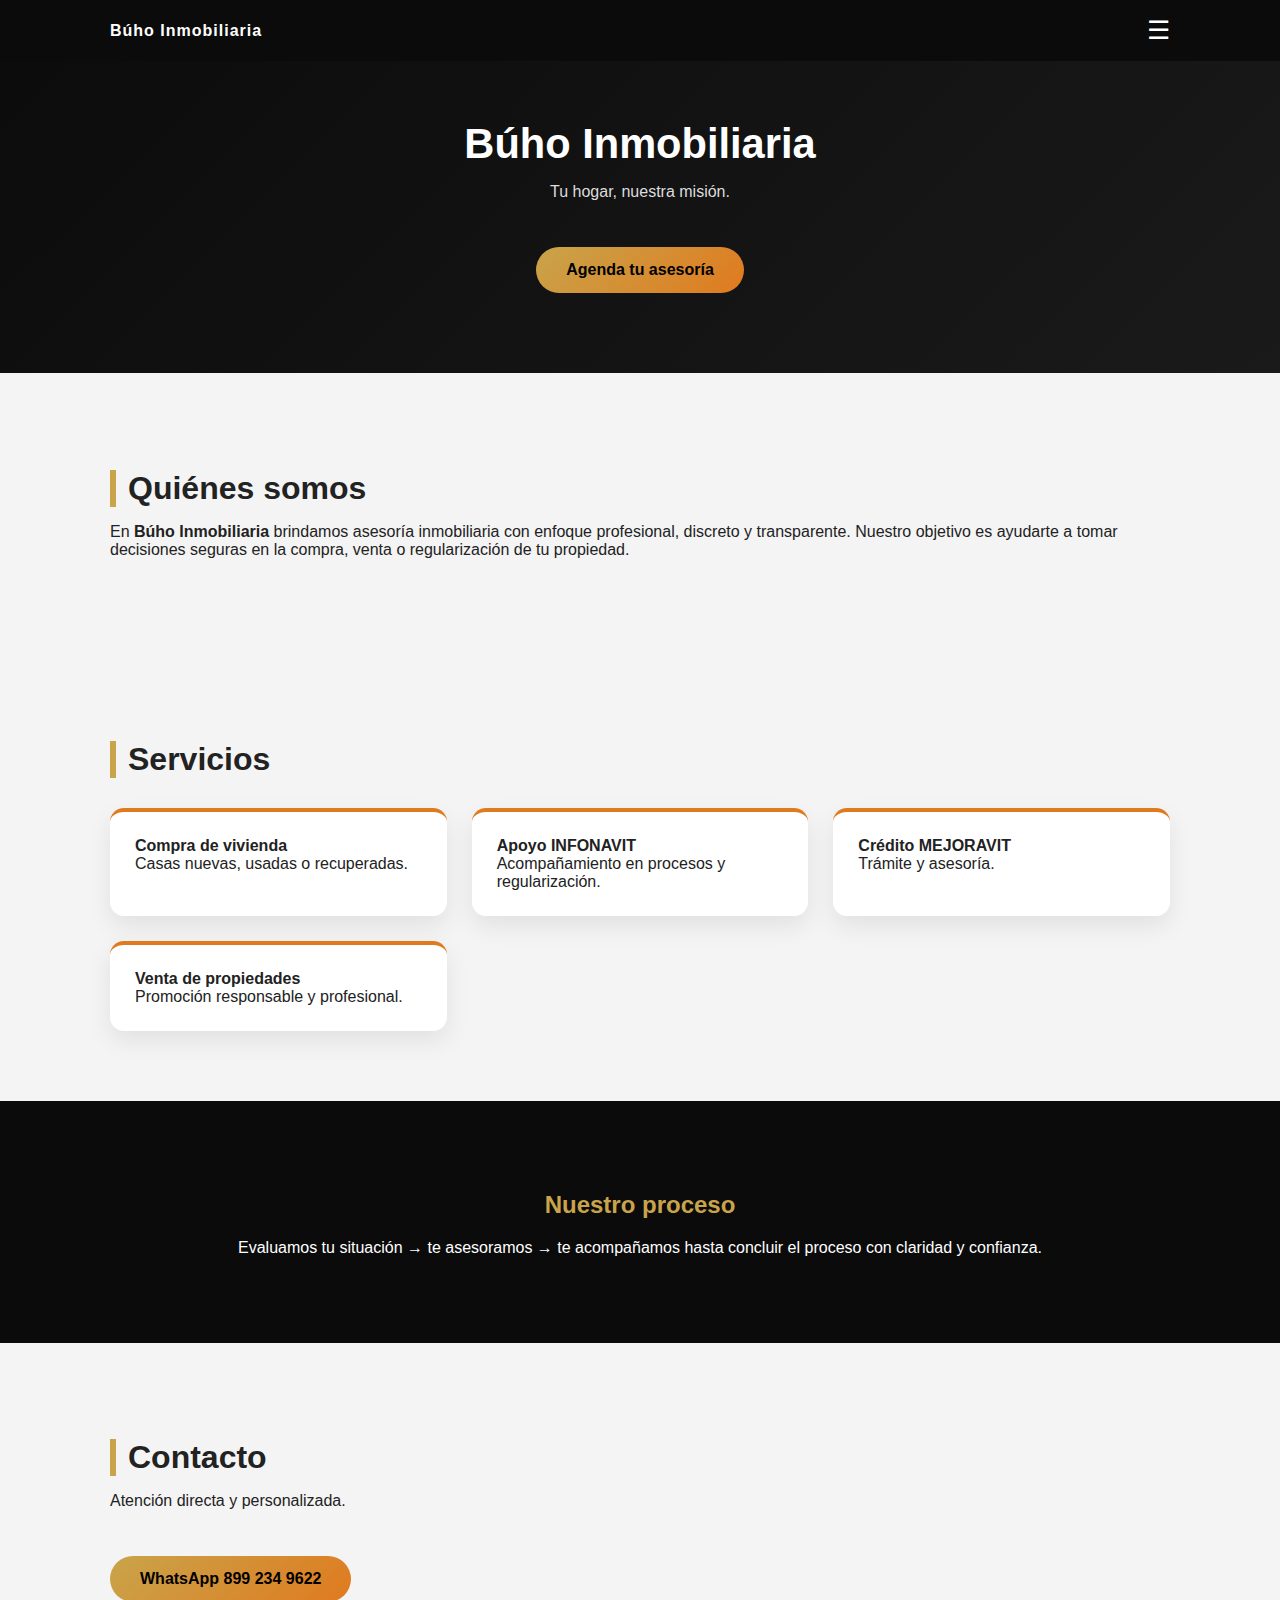
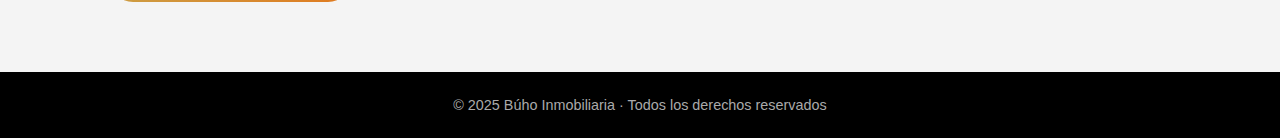
<file: index.html>
<!DOCTYPE html>
<html lang="es">
<head> 
  <link rel="stylesheet" href="css/styles.css">
<meta charset="UTF-8">
<title>Búho Inmobiliaria | Tu hogar, nuestra misión</title>
<meta name="viewport" content="width=device-width, initial-scale=1.0">

<style>
:root{
  --negro:#0b0b0b;
  --dorado:#c9a44a;
  --naranja:#e07a1f;
  --gris:#f4f4f4;
}

*{box-sizing:border-box}

body{
  margin:0;
  font-family:Segoe UI, Arial, sans-serif;
  background:var(--gris);
  color:#222;
  scroll-behavior:smooth;
}

/* NAV */
nav{
  position:fixed;
  top:0;
  width:100%;
  background:var(--negro);
  color:white;
  z-index:1000;
}

.nav-container{
  max-width:1100px;
  margin:auto;
  padding:15px 20px;
  display:flex;
  justify-content:space-between;
  align-items:center;
}

.logo{
  font-weight:bold;
  letter-spacing:1px;
}

.menu-btn{
  font-size:26px;
  cursor:pointer;
}

.menu{
  display:none;
  background:#000;
}

.menu a{
  display:block;
  padding:15px 20px;
  color:white;
  text-decoration:none;
  border-top:1px solid #222;
}

.menu a:hover{
  background:#111;
}

/* HEADER */
header{
  background:linear-gradient(135deg,var(--negro),#1a1a1a);
  color:white;
  padding:120px 20px 80px;
  text-align:center;
}

header h1{
  font-size:2.6rem;
  margin:0;
}

header p{
  margin-top:15px;
  color:#ddd;
}

.btn{
  display:inline-block;
  margin-top:30px;
  padding:14px 30px;
  background:linear-gradient(135deg,var(--dorado),var(--naranja));
  color:black;
  font-weight:bold;
  text-decoration:none;
  border-radius:30px;
}

/* SECTIONS */
section{
  padding:70px 20px;
  max-width:1100px;
  margin:auto;
}

section h2{
  border-left:6px solid var(--dorado);
  padding-left:12px;
  font-size:2rem;
  margin-bottom:15px;
}

.cards{
  display:grid;
  grid-template-columns:repeat(auto-fit,minmax(250px,1fr));
  gap:25px;
  margin-top:30px;
}

.card{
  background:white;
  padding:25px;
  border-radius:14px;
  box-shadow:0 10px 25px rgba(0,0,0,.08);
  border-top:4px solid var(--naranja);
}

.highlight{
  background:var(--negro);
  color:white;
  text-align:center;
  padding:70px 20px;
}

.highlight h2{
  color:var(--dorado);
  border:none;
}

footer{
  background:#000;
  color:#aaa;
  text-align:center;
  padding:25px;
  font-size:.9rem;
}
</style>

<script>
function toggleMenu(){
  const menu=document.getElementById("menu");
  menu.style.display = menu.style.display === "block" ? "none" : "block";
}
function closeMenu(){
  document.getElementById("menu").style.display="none";
}
</script>
</head>

<body>

<nav>
  <div class="nav-container">
    <div class="logo">Búho Inmobiliaria</div>
    <div class="menu-btn" onclick="toggleMenu()">☰</div>
  </div>
  <div class="menu" id="menu">
    <a href="#inicio" onclick="closeMenu()">Inicio</a>
    <a href="#nosotros" onclick="closeMenu()">Quiénes somos</a>
    <a href="#servicios" onclick="closeMenu()">Servicios</a>
    <a href="#proceso" onclick="closeMenu()">Proceso</a>
    <a href="#contacto" onclick="closeMenu()">Contacto</a>
  </div>
</nav>

<header id="inicio">
  <h1>Búho Inmobiliaria</h1>
  <p>Tu hogar, nuestra misión.</p>
  <a class="btn" href="https://wa.me/5218992349622" target="_blank">
    Agenda tu asesoría
  </a>
</header>

<section id="nosotros">
  <h2>Quiénes somos</h2>
  <p>
    En <strong>Búho Inmobiliaria</strong> brindamos asesoría inmobiliaria
    con enfoque profesional, discreto y transparente.  
    Nuestro objetivo es ayudarte a tomar decisiones seguras
    en la compra, venta o regularización de tu propiedad.
  </p>
</section>

<section id="servicios">
  <h2>Servicios</h2>
  <div class="cards">
    <div class="card">
      <strong>Compra de vivienda</strong><br>
      Casas nuevas, usadas o recuperadas.
    </div>
    <div class="card">
      <strong>Apoyo INFONAVIT</strong><br>
      Acompañamiento en procesos y regularización.
    </div>
    <div class="card">
      <strong>Crédito MEJORAVIT</strong><br>
      Trámite y asesoría.
    </div>
    <div class="card">
      <strong>Venta de propiedades</strong><br>
      Promoción responsable y profesional.
    </div>
  </div>
</section>

<div class="highlight" id="proceso">
  <h2>Nuestro proceso</h2>
  <p>
    Evaluamos tu situación → te asesoramos → te acompañamos  
    hasta concluir el proceso con claridad y confianza.
  </p>
</div>

<section id="contacto">
  <h2>Contacto</h2>
  <p>Atención directa y personalizada.</p>
  <a class="btn" href="https://wa.me/5218992349622" target="_blank">
    WhatsApp 899 234 9622
  </a>
</section>

<footer>
© 2025 Búho Inmobiliaria · Todos los derechos reservados
</footer>
<script src="js/menu.js"></script>
</body>
</html>
</file>
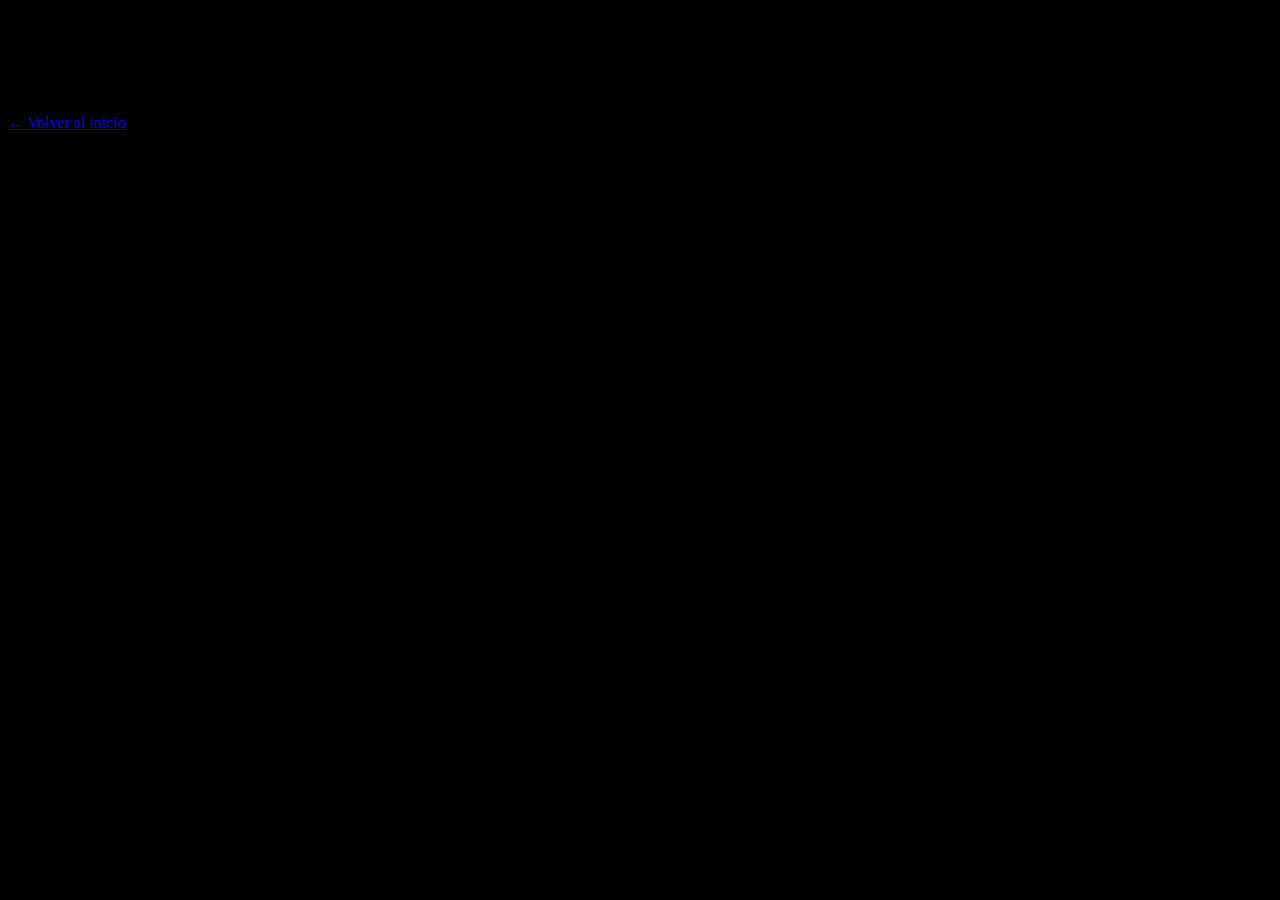
<file: nosotros.html>
<!DOCTYPE html>
<html lang="es">
<head>
  <meta charset="UTF-8">
  <title>Nosotros | Búho Inmobiliaria</title>
  <link rel="stylesheet" href="css/styles.css">
</head>
<body>

<h1>Quiénes Somos</h1>
<p>
En Búho Inmobiliaria brindamos asesoría inmobiliaria profesional y sin costo,
enfocados en ayudarte a comprar, vender o regularizar tu propiedad en Reynosa.
</p>

<a href="index.html">← Volver al inicio</a>

<script src="js/menu.js"></script>
</body>
</html>
</file>
<file: css/styles.css>
body {
  background: black;
}
</file>
